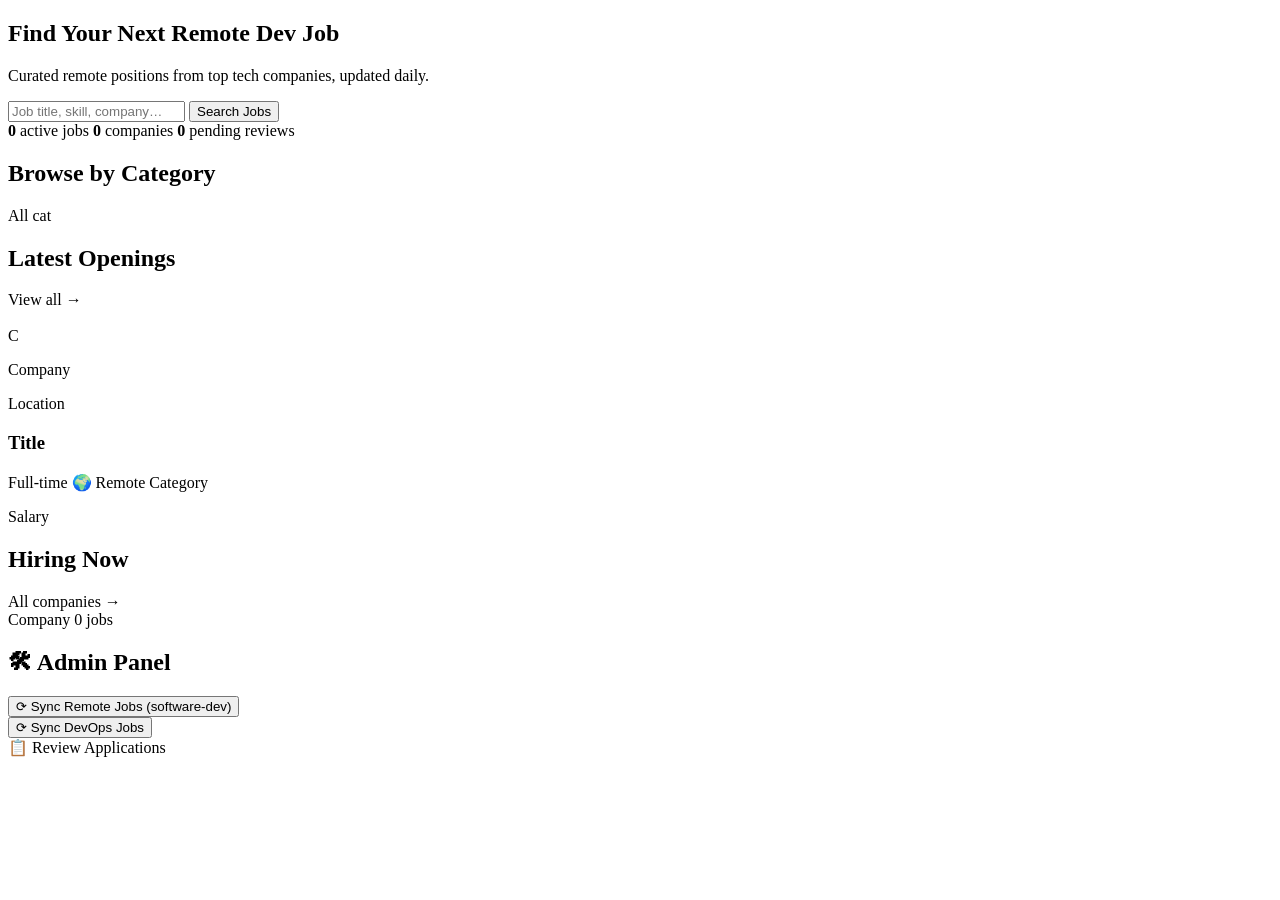
<file: src/main/resources/templates/index.html>
<!DOCTYPE html>
<html lang="en" xmlns:th="http://www.thymeleaf.org">
<head th:replace="~{fragments/layout :: head('Home')}"></head>
<body>

<nav th:replace="~{fragments/layout :: navbar}"></nav>

<main>
    <!-- ── Hero ─────────────────────────────────────────────── -->
    <section class="hero">
        <div class="hero-content">
            <h1>Find Your Next <span class="accent">Remote Dev Job</span></h1>
            <p>Curated remote positions from top tech companies, updated daily.</p>
            <form th:action="@{/jobs}" method="get" class="hero-search">
                <input type="text" name="search" placeholder="Job title, skill, company…" autocomplete="off"/>
                <button type="submit" class="btn btn-primary">Search Jobs</button>
            </form>
            <div class="hero-stats">
                <span><strong th:text="${activeCount}">0</strong> active jobs</span>
                <span><strong th:text="${companies.size()}">0</strong> companies</span>
                <span><strong th:text="${pendingApps}">0</strong> pending reviews</span>
            </div>
        </div>
    </section>

    <div th:replace="~{fragments/layout :: flash}"></div>

    <!-- ── Category pills ───────────────────────────────────── -->
    <section class="section">
        <div class="container">
            <h2 class="section-title">Browse by Category</h2>
            <div class="pill-row">
                <a th:href="@{/jobs}" class="pill pill-all">All</a>
                <a th:each="cat : ${categories}"
                   th:href="@{/jobs(category=${cat})}"
                   th:text="${cat}"
                   class="pill">cat</a>
            </div>
        </div>
    </section>

    <!-- ── Latest Jobs ───────────────────────────────────────── -->
    <section class="section bg-soft">
        <div class="container">
            <div class="section-header">
                <h2 class="section-title">Latest Openings</h2>
                <a th:href="@{/jobs}" class="btn btn-outline">View all →</a>
            </div>
            <div class="job-grid">
                <a th:each="job, iter : ${activeJobs}"
                   th:if="${iter.index < 6}"
                   th:href="@{/jobs/{id}(id=${job.id})}"
                   class="job-card">
                    <div class="job-card-top">
                        <div class="company-logo-wrap">
                            <img th:if="${job.companyLogoUrl != null and !job.companyLogoUrl.isEmpty()}"
                                 th:src="${job.companyLogoUrl}" th:alt="${job.companyName}" class="company-logo"/>
                            <div th:unless="${job.companyLogoUrl != null and !job.companyLogoUrl.isEmpty()}"
                                 class="company-logo-placeholder"
                                 th:text="${job.companyName.substring(0,1)}">C</div>
                        </div>
                        <div>
                            <p class="job-company" th:text="${job.companyName}">Company</p>
                            <p class="job-location" th:text="${job.companyLocation}">Location</p>
                        </div>
                    </div>
                    <h3 class="job-title" th:text="${job.title}">Title</h3>
                    <div class="job-tags">
                        <span class="tag tag-type" th:text="${job.jobType.label}">Full-time</span>
                        <span th:if="${job.remote}" class="tag tag-remote">🌍 Remote</span>
                        <span class="tag tag-cat" th:text="${job.category}">Category</span>
                    </div>
                    <p class="job-salary" th:text="${job.salaryRange}">Salary</p>
                </a>
            </div>
        </div>
    </section>

    <!-- ── Top Companies ────────────────────────────────────── -->
    <section class="section">
        <div class="container">
            <div class="section-header">
                <h2 class="section-title">Hiring Now</h2>
                <a th:href="@{/companies}" class="btn btn-outline">All companies →</a>
            </div>
            <div class="company-row">
                <a th:each="c, iter : ${companies}"
                   th:if="${iter.index < 8}"
                   th:href="@{/companies}"
                   class="company-chip">
                    <span th:text="${c.name}">Company</span>
                    <span class="chip-count" th:text="${c.activeJobCount} + ' jobs'">0 jobs</span>
                </a>
            </div>
        </div>
    </section>

    <!-- ── Admin quick actions ───────────────────────────────── -->
    <section class="section bg-soft">
        <div class="container">
            <h2 class="section-title">🛠 Admin Panel</h2>
            <div class="admin-actions">
                <form th:action="@{/admin/parser/sync}" method="post">
                    <input type="hidden" name="category" value="software-dev"/>
                    <button type="submit" class="btn btn-primary">⟳ Sync Remote Jobs (software-dev)</button>
                </form>
                <form th:action="@{/admin/parser/sync}" method="post">
                    <input type="hidden" name="category" value="devops-sysadmin"/>
                    <button type="submit" class="btn btn-outline">⟳ Sync DevOps Jobs</button>
                </form>
                <a th:href="@{/admin/applications}" class="btn btn-outline">📋 Review Applications</a>
            </div>
        </div>
    </section>
</main>

<footer th:replace="~{fragments/layout :: footer}"></footer>
</body>
</html>
</file>
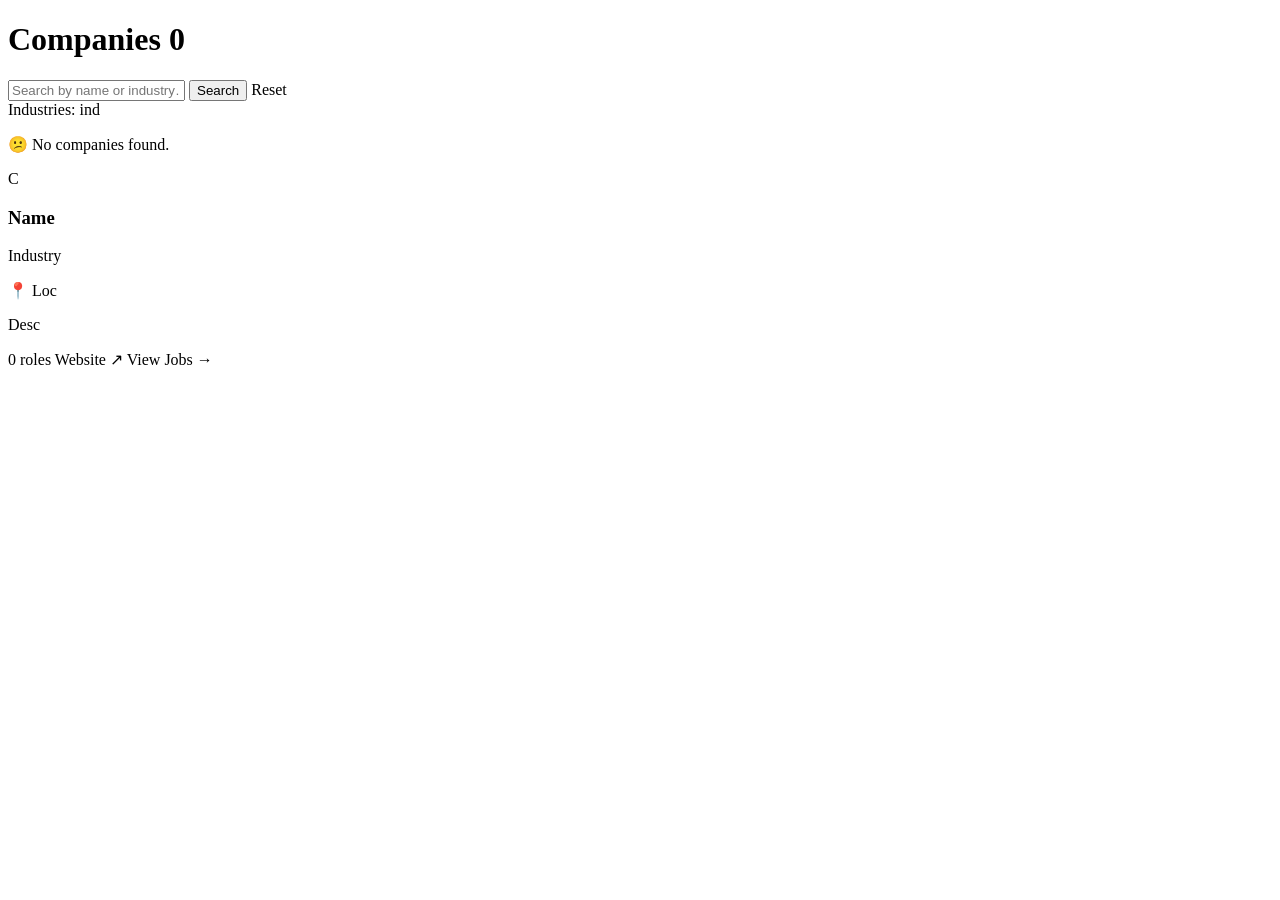
<file: src/main/resources/templates/companies.html>
<!DOCTYPE html>
<html lang="en" xmlns:th="http://www.thymeleaf.org">
<head th:replace="~{fragments/layout :: head('Companies')}"></head>
<body>
<nav th:replace="~{fragments/layout :: navbar}"></nav>

<main class="container page-container">
    <div th:replace="~{fragments/layout :: flash}"></div>

    <div class="page-header">
        <h1>Companies <span class="count-badge" th:text="${companies.size()}">0</span></h1>
    </div>

    <form th:action="@{/companies}" method="get" class="filter-bar">
        <input type="text" name="search" placeholder="Search by name or industry…"
               th:value="${search}" class="filter-input"/>
        <button type="submit" class="btn btn-primary">Search</button>
        <a th:href="@{/companies}" class="btn btn-outline">Reset</a>
    </form>

    <!-- Industry pills -->
    <div class="pill-row mb-2">
        <span class="pill pill-label">Industries:</span>
        <a th:each="ind : ${industries}"
           th:href="@{/companies(search=${ind})}"
           th:text="${ind}"
           class="pill">ind</a>
    </div>

    <div th:if="${companies.isEmpty()}" class="empty-state">
        <p>😕 No companies found.</p>
    </div>

    <div class="company-grid">
        <div th:each="c : ${companies}" class="company-card">
            <div class="cc-top">
                <div class="company-logo-placeholder lg" th:text="${c.name.substring(0,1)}">C</div>
                <div>
                    <h3 th:text="${c.name}">Name</h3>
                    <p class="cc-industry" th:text="${c.industry}">Industry</p>
                </div>
            </div>
            <p class="cc-location" th:if="${c.location != null}">📍 <span th:text="${c.location}">Loc</span></p>
            <p class="cc-desc" th:if="${c.description != null}"
               th:text="${#strings.abbreviate(c.description, 120)}">Desc</p>
            <div class="cc-footer">
                <span class="tag tag-active" th:text="${c.activeJobCount} + ' open roles'">0 roles</span>
                <a th:if="${c.website != null}"
                   th:href="${c.website}" target="_blank" class="btn btn-outline btn-sm">Website ↗</a>
                <a th:href="@{/jobs(search=${c.name})}" class="btn btn-outline btn-sm">View Jobs →</a>
            </div>
        </div>
    </div>
</main>

<footer th:replace="~{fragments/layout :: footer}"></footer>
</body>
</html>
</file>
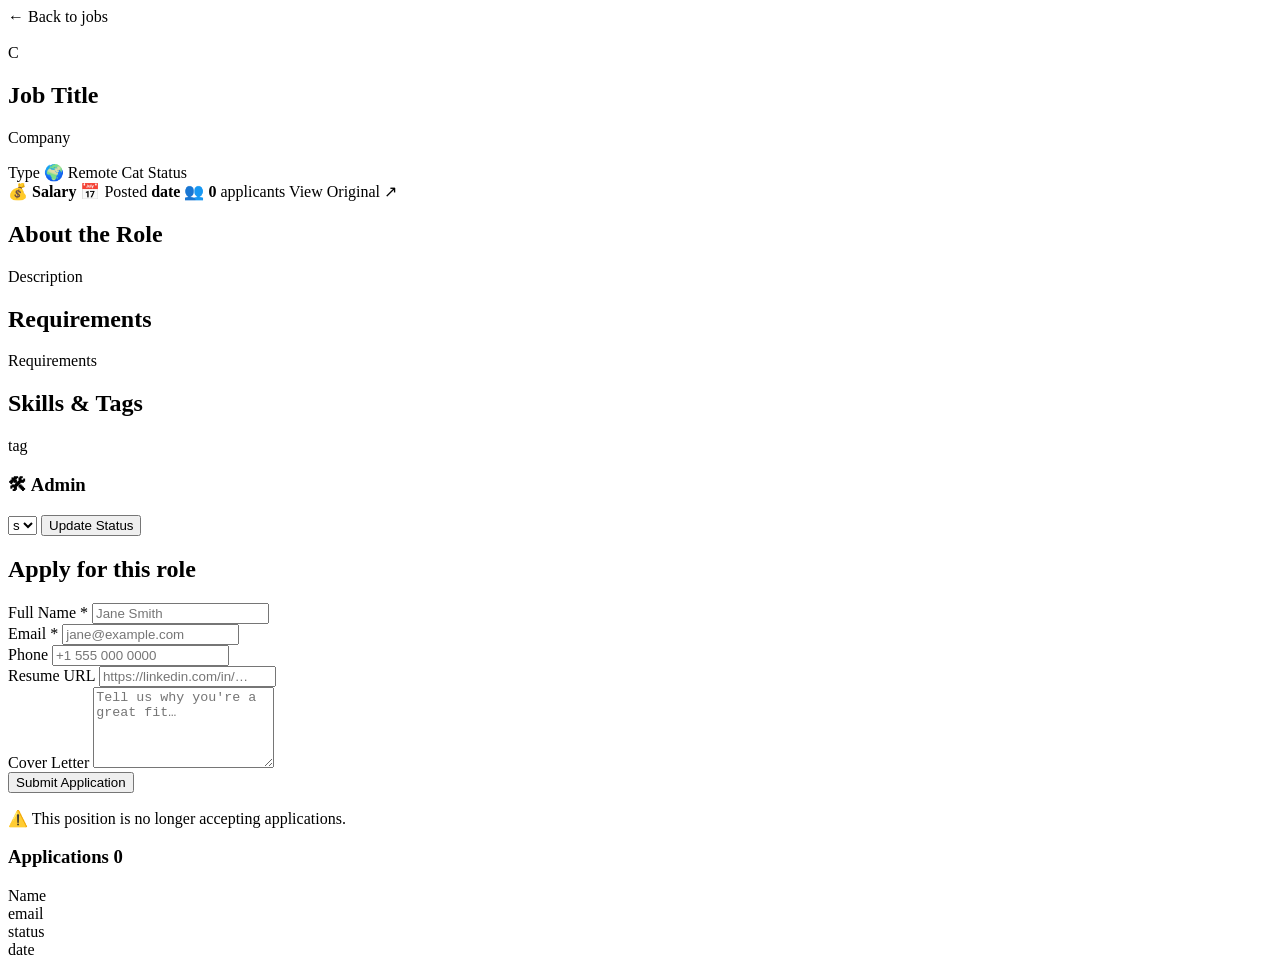
<file: src/main/resources/templates/job-detail.html>
<!DOCTYPE html>
<html lang="en" xmlns:th="http://www.thymeleaf.org">
<head th:replace="~{fragments/layout :: head(${job.title})}"></head>
<body>
<nav th:replace="~{fragments/layout :: navbar}"></nav>

<main class="container page-container">
    <div th:replace="~{fragments/layout :: flash}"></div>

    <a th:href="@{/jobs}" class="back-link">← Back to jobs</a>

    <div class="detail-grid">

        <!-- ── Left: Job info ──────────────────────────────── -->
        <article class="detail-main">
            <div class="detail-header">
                <div class="company-logo-wrap lg">
                    <img th:if="${job.companyLogoUrl != null and !job.companyLogoUrl.isEmpty()}"
                         th:src="${job.companyLogoUrl}" th:alt="${job.companyName}" class="company-logo"/>
                    <div th:unless="${job.companyLogoUrl != null and !job.companyLogoUrl.isEmpty()}"
                         class="company-logo-placeholder lg"
                         th:text="${job.companyName.substring(0,1)}">C</div>
                </div>
                <div>
                    <h1 th:text="${job.title}">Job Title</h1>
                    <p class="detail-company">
                        <span th:text="${job.companyName}">Company</span>
                        <span th:if="${job.companyLocation != null}"
                              th:text="' · ' + ${job.companyLocation}"></span>
                    </p>
                </div>
            </div>

            <div class="detail-tags">
                <span class="tag tag-type" th:text="${job.jobType.label}">Type</span>
                <span th:if="${job.remote}" class="tag tag-remote">🌍 Remote</span>
                <span class="tag tag-cat" th:text="${job.category}">Cat</span>
                <span class="tag tag-status"
                      th:classappend="${job.status.name() == 'ACTIVE'} ? 'tag-active' : 'tag-closed'"
                      th:text="${job.status}">Status</span>
            </div>

            <div class="detail-meta-row">
                <span>💰 <strong th:text="${job.salaryRange}">Salary</strong></span>
                <span>📅 Posted <strong th:text="${#temporals.format(job.postedAt, 'MMM d, yyyy')}">date</strong></span>
                <span>👥 <strong th:text="${job.applicationCount}">0</strong> applicants</span>
                <a th:if="${job.externalUrl != null}"
                   th:href="${job.externalUrl}" target="_blank" class="btn btn-outline btn-sm">
                    View Original ↗
                </a>
            </div>

            <section class="detail-section">
                <h2>About the Role</h2>
                <p th:text="${job.description}">Description</p>
            </section>

            <section th:if="${job.requirements != null and !job.requirements.isEmpty()}"
                     class="detail-section">
                <h2>Requirements</h2>
                <p th:text="${job.requirements}">Requirements</p>
            </section>

            <section th:if="${job.tags != null and !job.tags.isEmpty()}"
                     class="detail-section">
                <h2>Skills & Tags</h2>
                <div class="pill-row">
                    <span th:each="tag : ${#strings.arraySplit(job.tags, ',')}"
                          th:text="${#strings.trim(tag)}"
                          class="pill pill-skill">tag</span>
                </div>
            </section>

            <!-- Admin status toggle -->
            <section class="detail-section admin-section">
                <h3>🛠 Admin</h3>
                <form th:action="@{/admin/jobs/{id}/status(id=${job.id})}" method="post" class="inline-form">
                    <select name="status" class="filter-select">
                        <option th:each="s : ${T(com.devhunt.model.JobListing.JobStatus).values()}"
                                th:value="${s}" th:text="${s}"
                                th:selected="${s == job.status}">s</option>
                    </select>
                    <button type="submit" class="btn btn-outline btn-sm">Update Status</button>
                </form>
            </section>
        </article>

        <!-- ── Right: Apply form ───────────────────────────── -->
        <aside class="detail-side">
            <div class="apply-box" th:if="${job.status.name() == 'ACTIVE'}">
                <h2>Apply for this role</h2>
                <form th:action="@{/jobs/{id}/apply(id=${job.id})}" method="post"
                      th:object="${applyForm}" class="apply-form">

                    <input type="hidden" th:field="*{jobListingId}" />

                    <div class="form-group">
                        <label>Full Name *</label>
                        <input type="text" th:field="*{applicantName}"
                               placeholder="Jane Smith" required/>
                        <span class="field-error" th:errors="*{applicantName}"></span>
                    </div>

                    <div class="form-group">
                        <label>Email *</label>
                        <input type="email" th:field="*{email}"
                               placeholder="jane@example.com" required/>
                        <span class="field-error" th:errors="*{email}"></span>
                    </div>

                    <div class="form-group">
                        <label>Phone</label>
                        <input type="tel" th:field="*{phone}" placeholder="+1 555 000 0000"/>
                    </div>

                    <div class="form-group">
                        <label>Resume URL</label>
                        <input type="url" th:field="*{resumeUrl}"
                               placeholder="https://linkedin.com/in/…"/>
                    </div>

                    <div class="form-group">
                        <label>Cover Letter</label>
                        <textarea th:field="*{coverLetter}" rows="5"
                                  placeholder="Tell us why you're a great fit…"></textarea>
                    </div>

                    <button type="submit" class="btn btn-primary btn-full">Submit Application</button>
                </form>
            </div>

            <div th:unless="${job.status.name() == 'ACTIVE'}" class="apply-box closed">
                <p>⚠️ This position is no longer accepting applications.</p>
            </div>

            <!-- Applications list (admin view) -->
            <div class="applications-box" th:if="${!applications.isEmpty()}">
                <h3>Applications <span class="count-badge" th:text="${applications.size()}">0</span></h3>
                <div th:each="app : ${applications}" class="app-item">
                    <div class="app-name" th:text="${app.applicantName}">Name</div>
                    <div class="app-email" th:text="${app.email}">email</div>
                    <span th:text="${app.status}"
                          th:classappend="'status-' + ${app.status.name().toLowerCase()}"
                          class="app-status">status</span>
                    <div class="app-date"
                         th:text="${#temporals.format(app.appliedAt, 'MMM d')}">date</div>
                </div>
            </div>
        </aside>
    </div>
</main>

<footer th:replace="~{fragments/layout :: footer}"></footer>
</body>
</html>
</file>
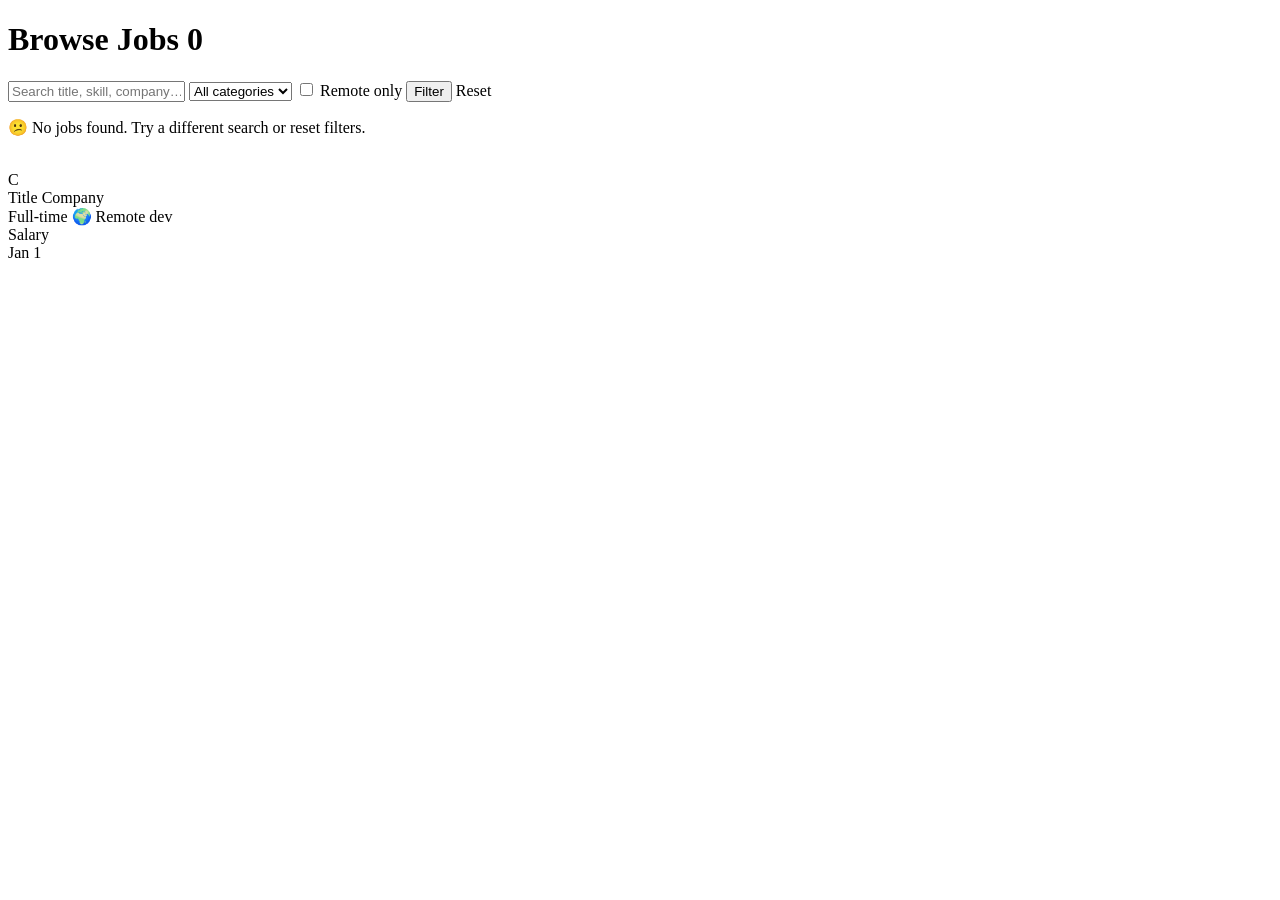
<file: src/main/resources/templates/jobs.html>
<!DOCTYPE html>
<html lang="en" xmlns:th="http://www.thymeleaf.org">
<head th:replace="~{fragments/layout :: head('Browse Jobs')}"></head>
<body>
<nav th:replace="~{fragments/layout :: navbar}"></nav>

<main class="container page-container">
    <div th:replace="~{fragments/layout :: flash}"></div>

    <div class="page-header">
        <h1>Browse Jobs <span class="count-badge" th:text="${jobs.size()}">0</span></h1>
    </div>

    <!-- ── Filters ──────────────────────────────────────────── -->
    <form th:action="@{/jobs}" method="get" class="filter-bar">
        <input type="text" name="search" placeholder="Search title, skill, company…"
               th:value="${search}" class="filter-input"/>
        <select name="category" class="filter-select">
            <option value="">All categories</option>
            <option th:each="cat : ${categories}"
                    th:value="${cat}"
                    th:text="${cat}"
                    th:selected="${cat == category}">cat</option>
        </select>
        <label class="filter-check">
            <input type="checkbox" name="remote" value="true" th:checked="${remote}"/> Remote only
        </label>
        <button type="submit" class="btn btn-primary">Filter</button>
        <a th:href="@{/jobs}" class="btn btn-outline">Reset</a>
    </form>

    <!-- ── Results ─────────────────────────────────────────── -->
    <div th:if="${jobs.isEmpty()}" class="empty-state">
        <p>😕 No jobs found. Try a different search or <a th:href="@{/jobs}">reset filters</a>.</p>
    </div>

    <div class="job-list">
        <a th:each="job : ${jobs}"
           th:href="@{/jobs/{id}(id=${job.id})}"
           class="job-row">
            <!-- Logo -->
            <div class="jr-logo">
                <img th:if="${job.companyLogoUrl != null and !job.companyLogoUrl.isEmpty()}"
                     th:src="${job.companyLogoUrl}" th:alt="${job.companyName}" class="company-logo"/>
                <div th:unless="${job.companyLogoUrl != null and !job.companyLogoUrl.isEmpty()}"
                     class="company-logo-placeholder"
                     th:text="${job.companyName.substring(0,1)}">C</div>
            </div>
            <!-- Info -->
            <div class="jr-info">
                <span class="jr-title" th:text="${job.title}">Title</span>
                <span class="jr-company" th:text="${job.companyName}">Company</span>
            </div>
            <!-- Meta -->
            <div class="jr-meta">
                <span class="tag tag-type" th:text="${job.jobType.label}">Full-time</span>
                <span th:if="${job.remote}" class="tag tag-remote">🌍 Remote</span>
                <span class="tag tag-cat" th:text="${job.category}">dev</span>
            </div>
            <!-- Salary -->
            <div class="jr-salary" th:text="${job.salaryRange}">Salary</div>
            <!-- Date -->
            <div class="jr-date"
                 th:text="${#temporals.format(job.postedAt, 'MMM d')}">Jan 1</div>
        </a>
    </div>
</main>

<footer th:replace="~{fragments/layout :: footer}"></footer>
</body>
</html>
</file>
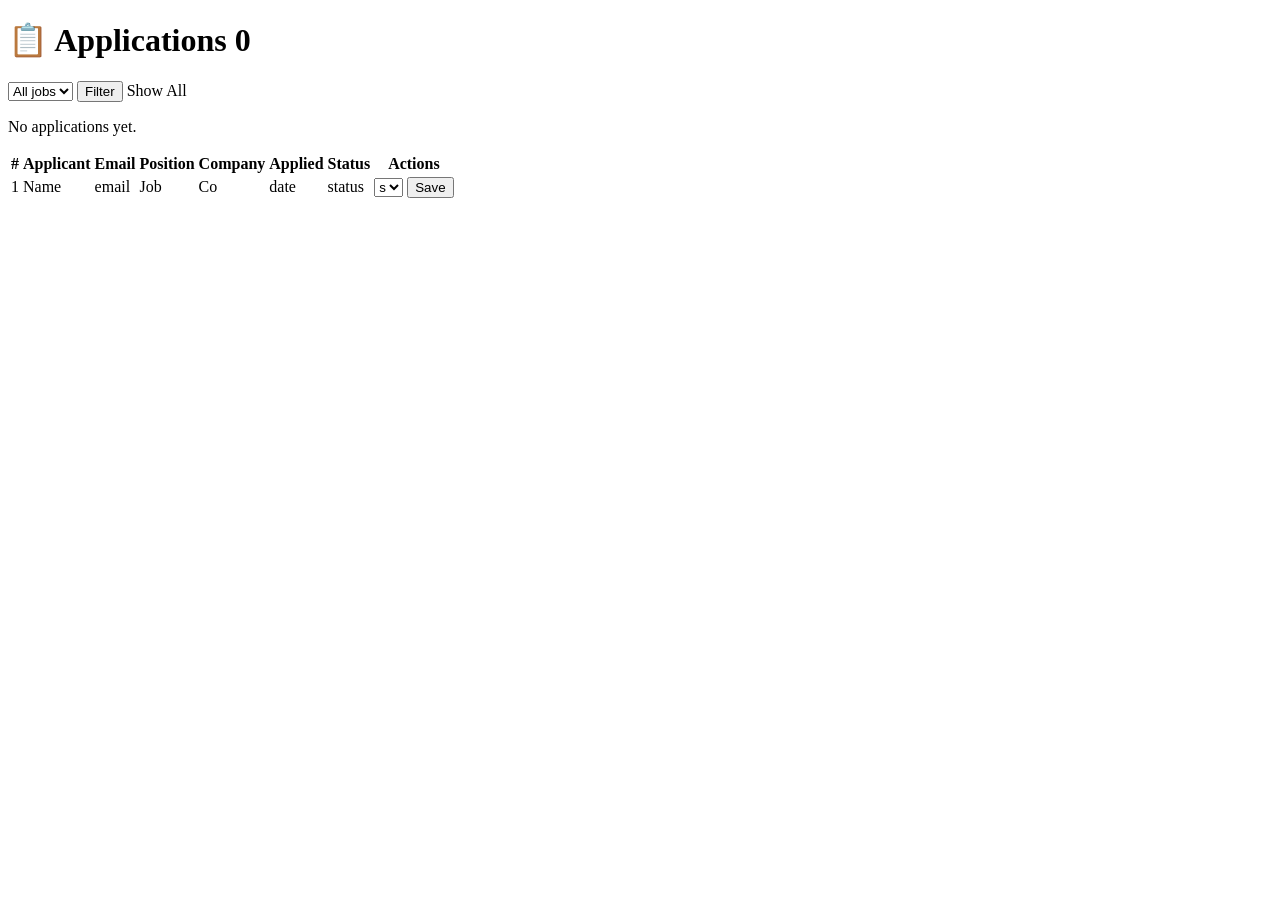
<file: src/main/resources/templates/admin/applications.html>
<!DOCTYPE html>
<html lang="en" xmlns:th="http://www.thymeleaf.org">
<head th:replace="~{fragments/layout :: head('Applications Dashboard')}"></head>
<body>
<nav th:replace="~{fragments/layout :: navbar}"></nav>

<main class="container page-container">
    <div th:replace="~{fragments/layout :: flash}"></div>

    <div class="page-header">
        <h1>📋 Applications <span class="count-badge" th:text="${applications.size()}">0</span></h1>
    </div>

    <!-- Filter by job -->
    <form th:action="@{/admin/applications}" method="get" class="filter-bar">
        <select name="jobId" class="filter-select">
            <option value="">All jobs</option>
            <option th:each="job : ${jobs}"
                    th:value="${job.id}"
                    th:text="${job.title} + ' @ ' + ${job.companyName}"
                    th:selected="${job.id == selectedJobId}">Job</option>
        </select>
        <button type="submit" class="btn btn-primary">Filter</button>
        <a th:href="@{/admin/applications}" class="btn btn-outline">Show All</a>
    </form>

    <div th:if="${applications.isEmpty()}" class="empty-state">
        <p>No applications yet.</p>
    </div>

    <div class="app-table-wrap">
        <table class="app-table" th:unless="${applications.isEmpty()}">
            <thead>
                <tr>
                    <th>#</th>
                    <th>Applicant</th>
                    <th>Email</th>
                    <th>Position</th>
                    <th>Company</th>
                    <th>Applied</th>
                    <th>Status</th>
                    <th>Actions</th>
                </tr>
            </thead>
            <tbody>
                <tr th:each="app : ${applications}">
                    <td th:text="${app.id}">1</td>
                    <td th:text="${app.applicantName}">Name</td>
                    <td><a th:href="'mailto:' + ${app.email}" th:text="${app.email}">email</a></td>
                    <td>
                        <a th:href="@{/jobs/{id}(id=${app.jobListingId})}"
                           th:text="${app.jobTitle}">Job</a>
                    </td>
                    <td th:text="${app.companyName}">Co</td>
                    <td th:text="${#temporals.format(app.appliedAt, 'MMM d, yyyy')}">date</td>
                    <td>
                        <span th:text="${app.status.label}"
                              th:classappend="'status-' + ${app.status.name().toLowerCase()}"
                              class="app-status">status</span>
                    </td>
                    <td>
                        <form th:action="@{/admin/applications/{id}/status(id=${app.id})}"
                              method="post" class="inline-form">
                            <select name="status" class="filter-select mini">
                                <option th:each="s : ${T(com.devhunt.model.JobApplication.ApplicationStatus).values()}"
                                        th:value="${s.name()}"
                                        th:text="${s.label}"
                                        th:selected="${s == app.status}">s</option>
                            </select>
                            <button type="submit" class="btn btn-outline btn-sm">Save</button>
                        </form>
                    </td>
                </tr>
            </tbody>
        </table>
    </div>
</main>

<footer th:replace="~{fragments/layout :: footer}"></footer>
</body>
</html>
</file>
